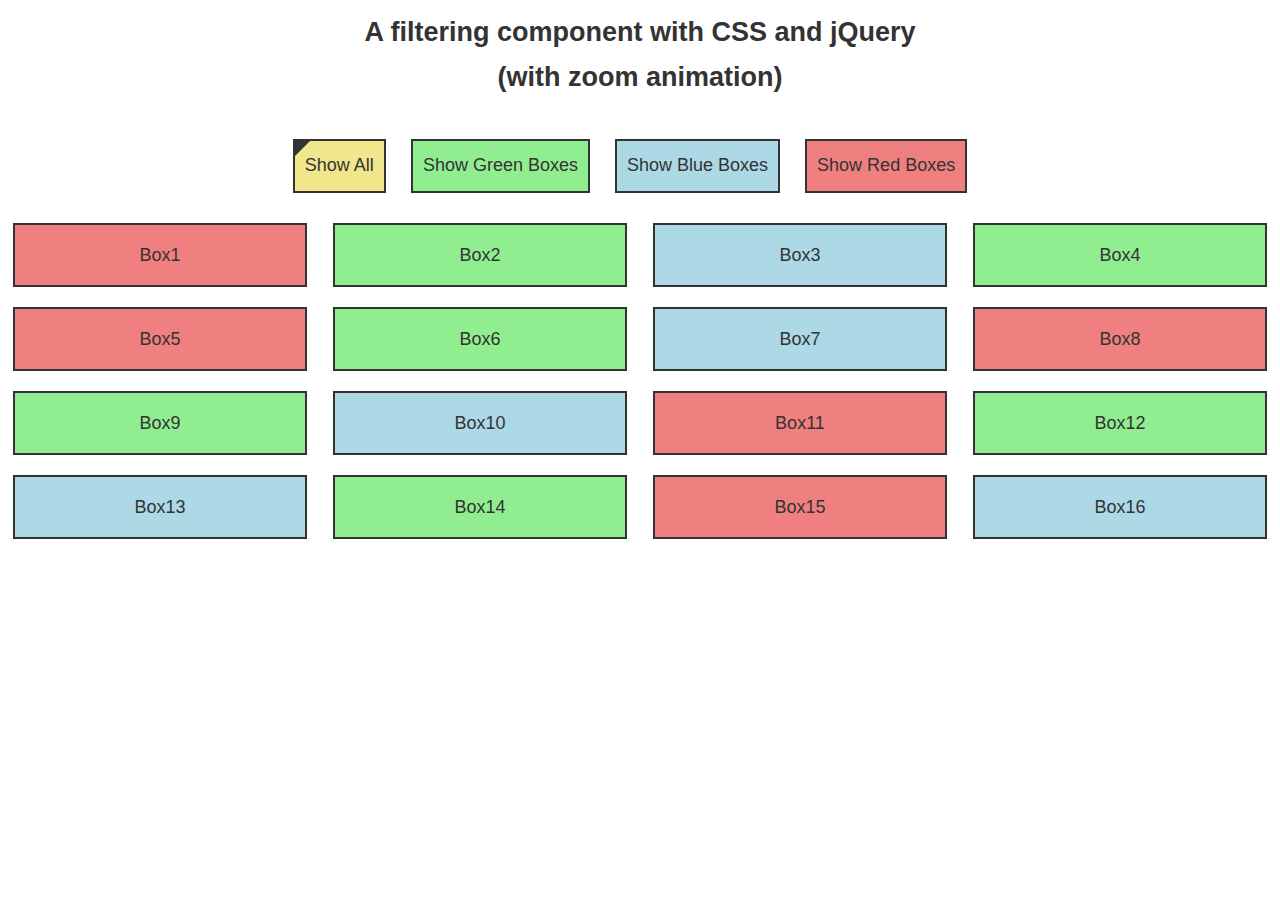
<file: filter_gallary/index.html>
<!DOCTYPE html>
<html lang="en">
<head>
    <meta charset="UTF-8">
    <meta http-equiv="X-UA-Compatible" content="IE=edge">
    <meta name="viewport" content="width=device-width, initial-scale=1.0">
    <title>Document</title>
    <style>
        * {
  margin: 0;
  padding: 0;
  box-sizing: border-box;
}

html {
  font: 18px/1.65 sans-serif;
  text-align: center;
}

li {
  list-style-type: none;
}

a {
  text-decoration: none;    
  display: block;
  color: #333;
}

h2 {
  color: #333;
  padding: 10px 0;
}

.filter {
  margin: 30px 0 10px;
}

.filter a {
  display: inline-block;
  padding: 10px;
  border: 2px solid #333;
  position: relative;
  margin-right: 20px;
  margin-bottom: 20px;
}

.boxes {
  display: flex;
  flex-wrap: wrap;
}

.boxes a {
  width: 23%;
  border: 2px solid #333;
  margin: 0 1% 20px 1%;
  line-height: 60px;
}

.all {
  background: khaki;
}

.green {
  background: lightgreen;
}

.blue {
  background: lightblue;
}

.red {
  background: lightcoral;
}

.filter a.active:before {
  content: '';
  position: absolute;
  left: 0;
  top: 0;
  display: inline-block;
  width: 0;
  height: 0;
  border-style: solid;
  border-width: 15px 15px 0 0;
  border-color: #333 transparent transparent transparent;
}

.is-animated {
  animation: .6s zoom-in;
}

@keyframes zoom-in {
  0% {
   transform: scale(.1);
  } 
  100% {
    transform: none;
  }
}


    </style>
</head>
<body>
    <header>
        <h2>A filtering component with CSS and jQuery<br>(with zoom animation)</h2>
      </header>
      
      <div class="cta filter">
        <a class="all active" data-filter="all" href="#" role="button">Show All</a>
        <a class="green" data-filter="green" href="#" role="button">Show Green Boxes</a>
        <a class="blue" data-filter="blue" href="#" role="button">Show Blue Boxes</a>
        <a class="red" data-filter="red" href="#" role="button">Show Red Boxes</a>
      </div>
      
      <div class="boxes">
        <a class="red" data-color="red" href="#">Box1</a>
        <a class="green" data-color="green" href="#">Box2</a>
        <a class="blue" data-color="blue" href="#">Box3</a>
        <a class="green" data-color="green" href="#">Box4</a>
        <a class="red" data-color="red" href="#">Box5</a>
        <a class="green" data-color="green" href="#">Box6</a>
        <a class="blue" data-color="blue" href="#">Box7</a>
        <a class="red" data-color="red" href="#">Box8</a>
        <a class="green" data-color="green" href="#">Box9</a>
        <a class="blue" data-color="blue" href="#">Box10</a>
        <a class="red" data-color="red" href="#">Box11</a>
        <a class="green" data-color="green" href="#">Box12</a>
        <a class="blue" data-color="blue" href="#">Box13</a>
        <a class="green" data-color="green" href="#">Box14</a>
        <a class="red" data-color="red" href="#">Box15</a>
        <a class="blue" data-color="blue" href="#">Box16</a>
      </div>
      <script src="jquery-3.5.1.min.js"></script>
      <script>
          (function($) {

            'use strict';

            var $filters = $('.filter [data-filter]'),
            $boxes = $('.boxes [data-color]');

            $filters.on('click', function(e) {
            e.preventDefault();
            var $this = $(this);
            
            $filters.removeClass('active');
            $this.addClass('active');

            var $filterColor = $this.attr('data-filter');

            if ($filterColor == 'all') {
                $boxes.removeClass('is-animated')
                .fadeOut().promise().done(function() {
                    $boxes.addClass('is-animated').fadeIn();
                });
            } else {
                $boxes.removeClass('is-animated')
                .fadeOut().promise().done(function() {
                    $boxes.filter('[data-color = "' + $filterColor + '"]')
                    .addClass('is-animated').fadeIn();
                });
            }
            });

            })(jQuery);


      </script>
</body>
</html>
</file>
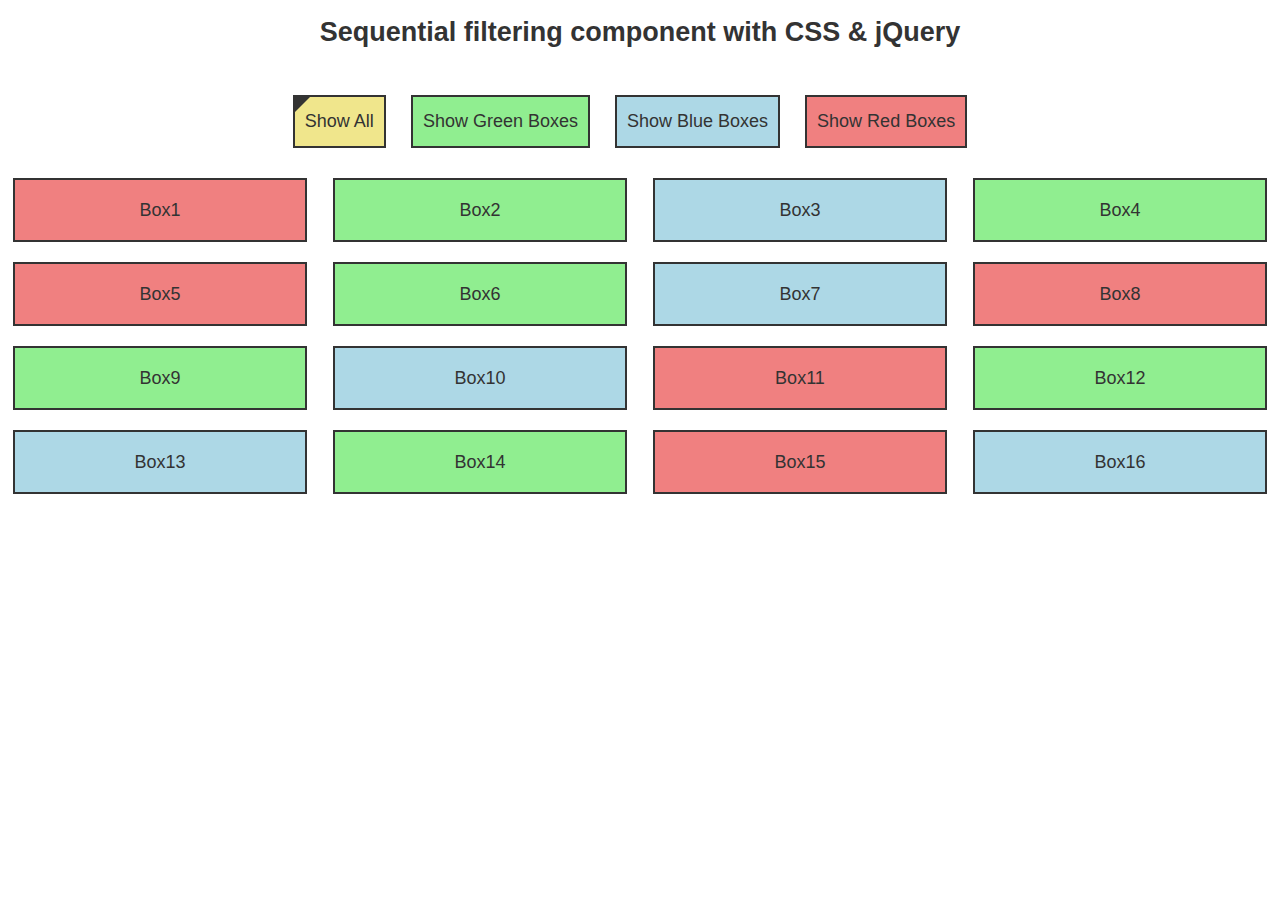
<file: filter_gallary/index copy 2.html>
<!DOCTYPE html>
<html lang="en">
<head>
    <meta charset="UTF-8">
    <meta http-equiv="X-UA-Compatible" content="IE=edge">
    <meta name="viewport" content="width=device-width, initial-scale=1.0">
    <title>Document</title>
    <style>
      * {
  margin: 0;
  padding: 0;
  box-sizing: border-box;
}

html {
  font: 18px/1.65 sans-serif;
  text-align: center;
}

li {
  list-style-type: none;
}

a {
  text-decoration: none;    
  display: block;
  color: #333;
}

h2 {
  color: #333;
  padding: 10px 0;
}

.filter {
  margin: 30px 0 10px;
}

.filter a {
  display: inline-block;
  padding: 10px;
  border: 2px solid #333;
  position: relative;
  margin-right: 20px;
  margin-bottom: 20px;
}

.boxes {
  display: flex;
  flex-wrap: wrap;
}

.boxes a {
  width: 23%;
  border: 2px solid #333;
  margin: 0 1% 20px 1%;
  line-height: 60px;
}

.all {
  background: khaki;
}

.green {
  background: lightgreen;
}

.blue {
  background: lightblue;
}

.red {
  background: lightcoral;
}

.filter a.active:before {
  content: '';
  position: absolute;
  left: 0;
  top: 0;
  display: inline-block;
  width: 0;
  height: 0;
  border-style: solid;
  border-width: 15px 15px 0 0;
  border-color: #333 transparent transparent transparent;
}

.is-animated {
  animation: .6s zoom-in;
}

@keyframes zoom-in {
  0% {
   transform: scale(.1);
  } 
  100% {
    transform: none;
  }
}
    </style>
</head>
<body>
  <header>
    <h2>Sequential filtering component with CSS & jQuery</h2>
  </header>
  
  <div class="cta filter">
    <a class="all active" data-filter="all" href="#" role="button">Show All</a>
    <a class="green" data-filter="green" href="#" role="button">Show Green Boxes</a>
    <a class="blue" data-filter="blue" href="#" role="button">Show Blue Boxes</a>
    <a class="red" data-filter="red" href="#" role="button">Show Red Boxes</a>
  </div>
  
  <div class="boxes">
    <a class="red" data-category="red" href="#">Box1</a>
    <a class="green" data-category="green" href="#">Box2</a>
    <a class="blue" data-category="blue" href="#">Box3</a>
    <a class="green" data-category="green" href="#">Box4</a>
    <a class="red" data-category="red" href="#">Box5</a>
    <a class="green" data-category="green" href="#">Box6</a>
    <a class="blue" data-category="blue" href="#">Box7</a>
    <a class="red" data-category="red" href="#">Box8</a>
    <a class="green" data-category="green" href="#">Box9</a>
    <a class="blue" data-category="blue" href="#">Box10</a>
    <a class="red" data-category="red" href="#">Box11</a>
    <a class="green" data-category="green" href="#">Box12</a>
    <a class="blue" data-category="blue" href="#">Box13</a>
    <a class="green" data-category="green" href="#">Box14</a>
    <a class="red" data-category="red" href="#">Box15</a>
    <a class="blue" data-category="blue" href="#">Box16</a>
  </div>

  
      <script src="jquery-3.5.1.min.js"></script>
      <script>
        (function($) {

'use strict';

var $filters = $('.filter [data-filter]'),
  $boxes = $('.boxes [data-category]');

$filters.on('click', function(e) {
  e.preventDefault();
  var $this = $(this);
  
  $filters.removeClass('active');
  $this.addClass('active');

  var $filterColor = $this.attr('data-filter');

  if ($filterColor == 'all') {
    $boxes.removeClass('is-animated')
      .fadeOut().finish().promise().done(function() {
        $boxes.each(function(i) {
          $(this).addClass('is-animated').delay((i++) * 200).fadeIn();
        });
      });
  } else {
    $boxes.removeClass('is-animated')
      .fadeOut().finish().promise().done(function() {
        $boxes.filter('[data-category = "' + $filterColor + '"]').each(function(i) {
          $(this).addClass('is-animated').delay((i++) * 200).fadeIn();
        });
      });
  }
});

})(jQuery);
      </script>
</body>
</html>
</file>
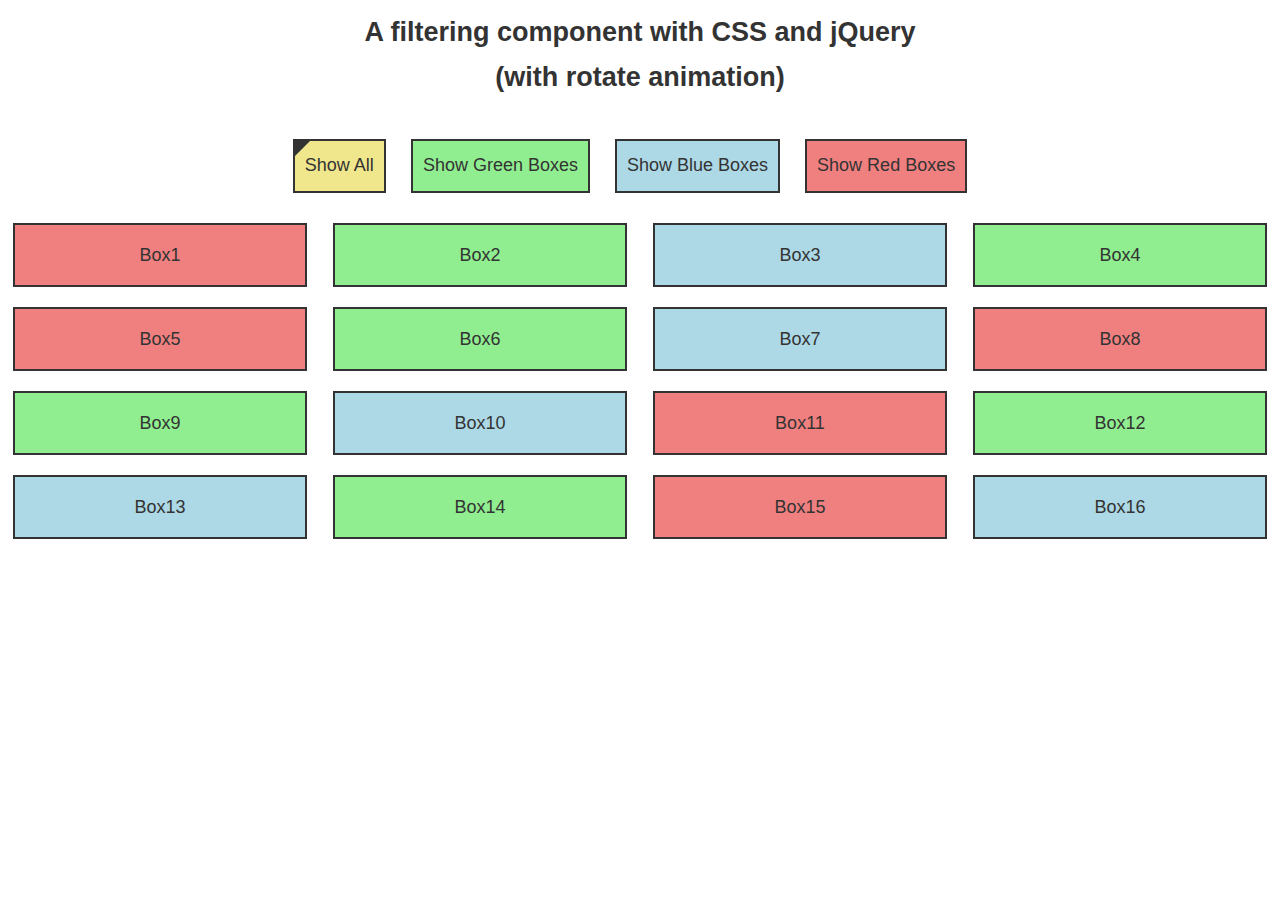
<file: filter_gallary/index copy.html>
<!DOCTYPE html>
<html lang="en">
<head>
    <meta charset="UTF-8">
    <meta http-equiv="X-UA-Compatible" content="IE=edge">
    <meta name="viewport" content="width=device-width, initial-scale=1.0">
    <title>Document</title>
    <style>
      * {
  margin: 0;
  padding: 0;
  box-sizing: border-box;
}

html {
  font: 18px/1.65 sans-serif;
  text-align: center;
}

li {
  list-style-type: none;
}

a {
  text-decoration: none;    
  display: block;
  color: #333;
}

h2 {
  color: #333;
  padding: 10px 0;
}

.filter {
  margin: 30px 0 10px;
}

.filter a {
  display: inline-block;
  padding: 10px;
  border: 2px solid #333;
  position: relative;
  margin-right: 20px;
  margin-bottom: 20px;
}

.boxes {
  display: flex;
  flex-wrap: wrap;
}

.boxes a {
  width: 23%;
  border: 2px solid #333;
  margin: 0 1% 20px 1%;
  line-height: 60px;
}



/* HELPER CLASSES
–––––––––––––––––––––––––––––––––––––––––––––––––– */
.all {
  background: khaki;
}

.green {
  background: lightgreen;
}

.blue {
  background: lightblue;
}

.red {
  background: lightcoral;
}

.filter a.active:before {
  content: '';
  position: absolute;
  left: 0;
  top: 0;
  display: inline-block;
  width: 0;
  height: 0;
  border-style: solid;
  border-width: 15px 15px 0 0;
  border-color: #333 transparent transparent transparent;
}

.is-animated {
  animation: .6s rotate-right;
}

@keyframes rotate-right {
  0% {
    transform: translate(-100%) rotate(-100deg);
  }
  100% {
    transform: none;
  }
}
    </style>
</head>
<body>
  <header>
    <h2>A filtering component with CSS and jQuery<br>(with rotate animation)</h2>
  </header>
  
  <div class="cta filter">
    <a class="all active" data-filter="all" href="#" role="button">Show All</a>
    <a class="green" data-filter="green" href="#" role="button">Show Green Boxes</a>
    <a class="blue" data-filter="blue" href="#" role="button">Show Blue Boxes</a>
    <a class="red" data-filter="red" href="#" role="button">Show Red Boxes</a>
  </div>
  
  <div class="boxes">
    <a class="red" data-category="red" href="#">Box1</a>
    <a class="green" data-category="green" href="#">Box2</a>
    <a class="blue" data-category="blue" href="#">Box3</a>
    <a class="green" data-category="green" href="#">Box4</a>
    <a class="red" data-category="red" href="#">Box5</a>
    <a class="green" data-category="green" href="#">Box6</a>
    <a class="blue" data-category="blue" href="#">Box7</a>
    <a class="red" data-category="red" href="#">Box8</a>
    <a class="green" data-category="green" href="#">Box9</a>
    <a class="blue" data-category="blue" href="#">Box10</a>
    <a class="red" data-category="red" href="#">Box11</a>
    <a class="green" data-category="green" href="#">Box12</a>
    <a class="blue" data-category="blue" href="#">Box13</a>
    <a class="green" data-category="green" href="#">Box14</a>
    <a class="red" data-category="red" href="#">Box15</a>
    <a class="blue" data-category="blue" href="#">Box16</a>
  </div>
      <script src="jquery-3.5.1.min.js"></script>
      <script>
        (function($) {

'use strict';

var $filters = $('.filter [data-filter]'),
  $boxes = $('.boxes [data-category]');

$filters.on('click', function(e) {
  e.preventDefault();
  var $this = $(this);
  
  $filters.removeClass('active');
  $this.addClass('active');

  var $filterColor = $this.attr('data-filter');

  if ($filterColor == 'all') {
    $boxes.removeClass('is-animated')
      .fadeOut().promise().done(function() {
        $boxes.addClass('is-animated').fadeIn();
      });
  } else {
    $boxes.removeClass('is-animated')
      .fadeOut().promise().done(function() {
        $boxes.filter('[data-category = "' + $filterColor + '"]')
          .addClass('is-animated').fadeIn();
      });
  }
});

})(jQuery);
      </script>
</body>
</html>
</file>
